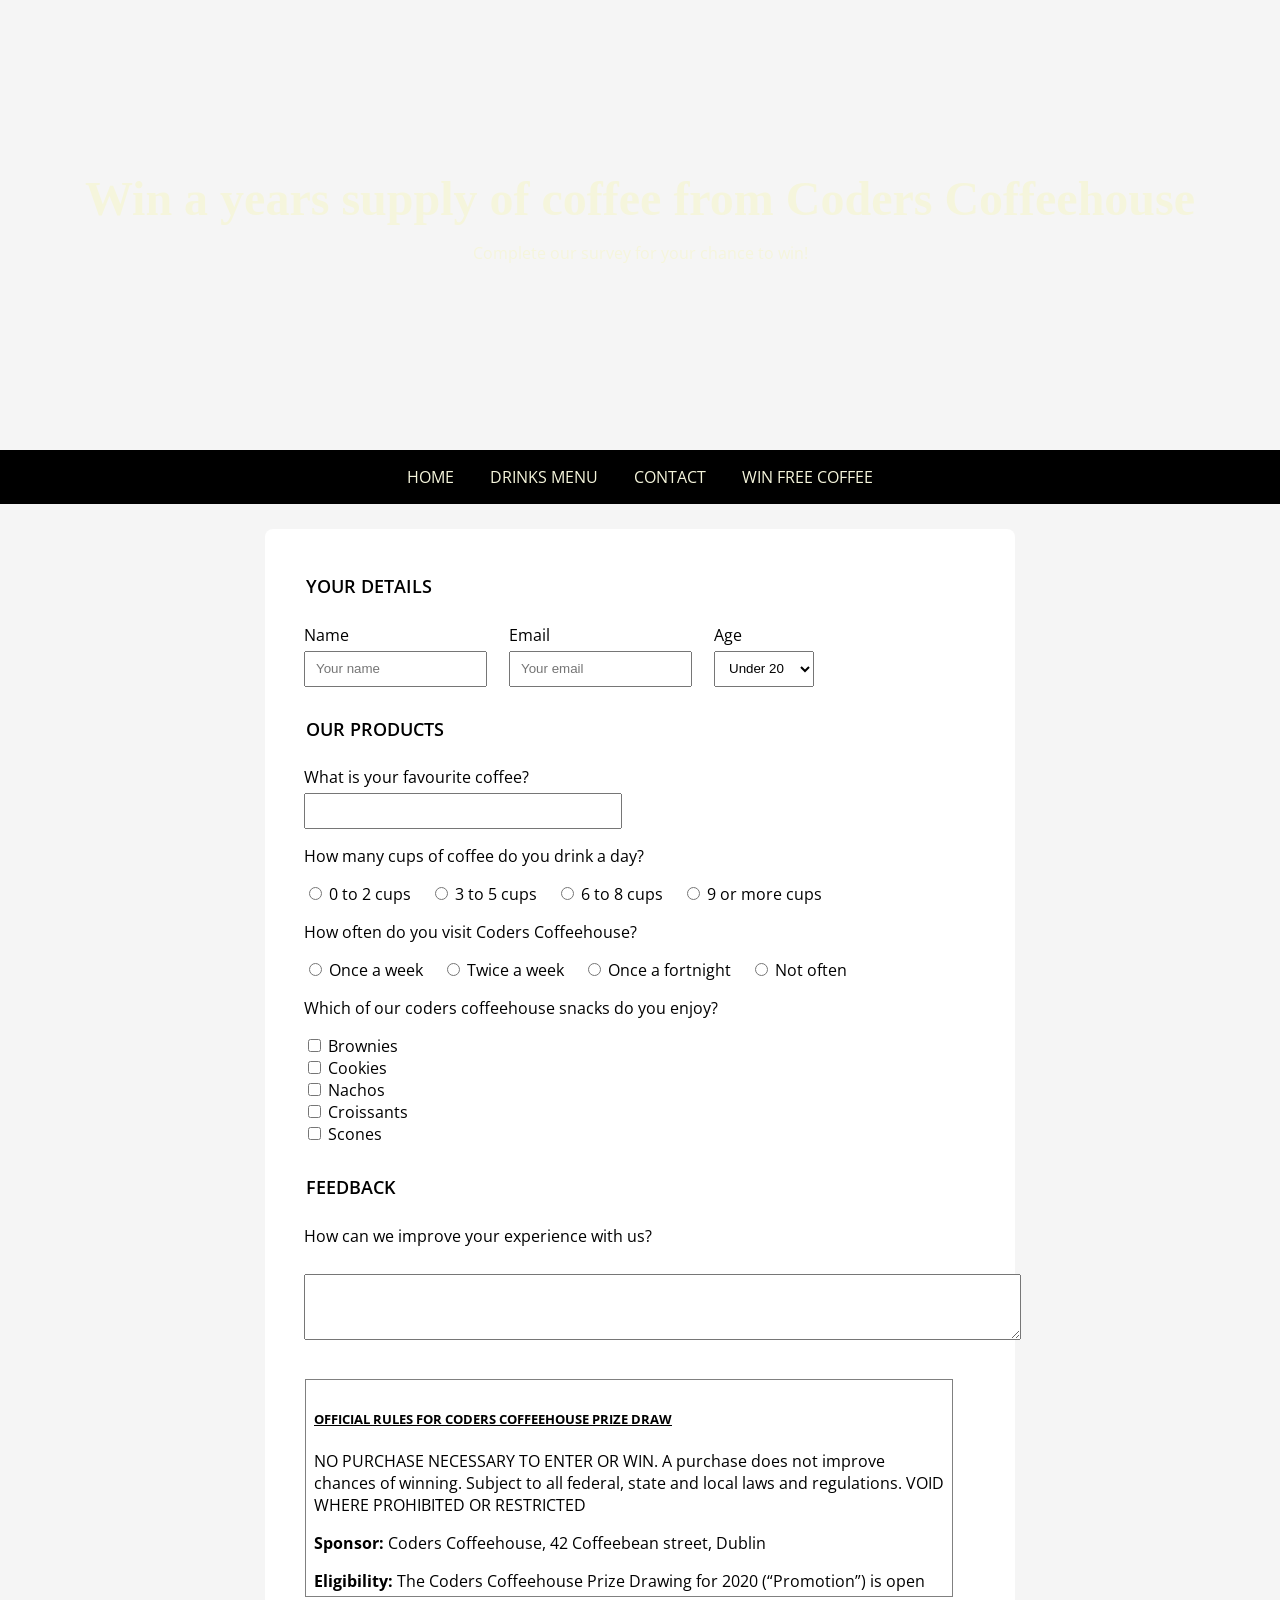
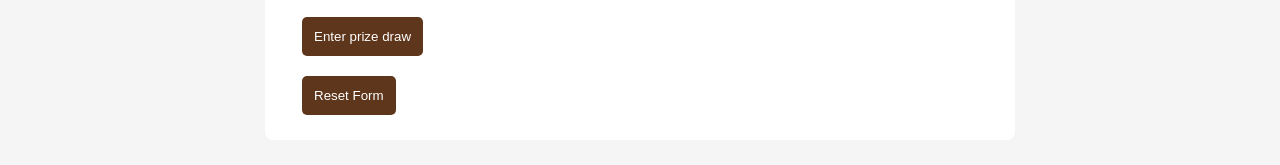
<file: form.html>
<!DOCTYPE html>
<html lang="en-US">

<head>
	<meta charset="UTF-8">
	<meta name="viewport" content="width=device-width, initial-scale=1.0">
	<meta name="description" content="Complete our survey for your chance to win a years supply of coffee from Coders Coffeehouse.">
	<meta name="keywords" content="coffeehouse, coffee, developers cafe, free wifi, dublin">
	<meta name="author" content="Coders Coffeehouse">
	<title>Win a years supply of coffee from Coders Coffeehouse</title>

	<link rel="stylesheet" href="style.css">

</head>

<body>
	<header class="form-page-header page-header text-center flex horizontal-center">
	    <div class="vertical-center">
	        <h1>Win a years supply of coffee from Coders Coffeehouse</h1>
		    <p>Complete our survey for your chance to win!</p>
	    </div>
	</header>
	
	
	
	<nav class="black-background text-center text-uppercase">
		<a href="index.html#home" aria-label="Go to the top of the page">Home</a>
		<a href="index.html#drinks" aria-label="Go to drinks menu section">Drinks Menu</a>
		<a href="index.html#contact" aria-label="Go to contact information section">Contact</a>
		<a href="form.html" aria-label="Fill in our survey for your chance to win free coffee">Win Free Coffee</a>
	</nav>
	
	<form action="https://formdump.codeinstitute.net" method="POST">

    	<fieldset>
    		<legend>Your details</legend>
            <div class="flex gap-20">
                <div>
        			<label for="name-field" class="block-label">Name</label>
        			<input id="name-field" type="text" name="full_name" placeholder="Your name" required>
        		</div>
        		<div>
        			<label for="email-field" class="block-label">Email</label>
        			<input id="email-field" type="email" name="email" placeholder="Your email" required>
        		</div>
                <div>
                    <label for="age" class="block-label">Age</label>
            		<select id="age" name="age" required>
            			<option value="under-20">Under 20</option>
            			<option value="20s">20-29</option>
            			<option value="30s">30-39</option>
            			<option value="40s">40-49</option>
            			<option value="50s">50-59</option>
            			<option value="60+">60+</option>
            		</select>
                </div>
            </div>
    		
    
    	</fieldset>

		
		<fieldset>
			<legend>Our products</legend>
			<div>
				<label for="fav-coffee" class="block-label">What is your favourite coffee?</label>
				<input id="fav-coffee" list="coffees" name="fav-coffee" required>
				<datalist id="coffees">
					<option value="Latte">
					<option value="Americano">
					<option value="Cappuccino">
					<option value="Espresso">
					<option value="Flat-white">
				</datalist>
			</div>

			<p>How many cups of coffee do you drink a day?</p>

			<input id="0-2cups-radio" name="cups-a-day" value="0-2cups" type="radio" required>
			<label for="0-2cups-radio">0 to 2 cups</label>

			<input id="3-5cups-radio" name="cups-a-day" value="3-5cups" type="radio" required>
			<label for="3-5cups-radio">3 to 5 cups</label>

			<input id="6-8cups-radio" name="cups-a-day" value="6-8cups" type="radio" required>
			<label for="6-8cups-radio">6 to 8 cups</label>

			<input id="9plus-cups-radio" name="cups-a-day" value="9plus-cups" type="radio" required>
			<label for="9plus-cups-radio">9 or more cups</label>

			<p>How often do you visit Coders Coffeehouse?</p>

			<input id="once-a-week" name="visit-frequency" value="once-a-week" type="radio" required>
			<label for="once-a-week">Once a week</label>

			<input id="twice-a-week" name="visit-frequency" value="twice-a-week" type="radio" required>
			<label for="twice-a-week">Twice a week</label>

			<input id="once-a-fortnight" name="visit-frequency" value="once-a-fortnight" type="radio" required>
			<label for="once-a-fortnight">Once a fortnight</label>

			<input id="not-often" name="visit-frequency" value="not-often" type="radio" required>
			<label for="not-often">Not often</label>

			<p>Which of our coders coffeehouse snacks do you enjoy?</p>
			<div>
				<input type="checkbox" id="brownies-checkbox" name="brownies">
				<label for="brownies-checkbox">Brownies</label>
			</div>
			<div>
				<input type="checkbox" id="cookies-checkbox" name="cookies">
				<label for="cookies-checkbox">Cookies</label>
			</div>
			<div>
				<input type="checkbox" id="nachos-checkbox" name="nachos">
				<label for="nachos-checkbox">Nachos</label>
			</div>
			<div>
				<input type="checkbox" id="croissants-checkbox" name="croissants">
				<label for="croissants-checkbox">Croissants</label>
			</div>
			<div>
				<input type="checkbox" id="scones-checkbox" name="scones">
				<label for="scones-checkbox">Scones</label>
			</div>	
		</fieldset>

		<fieldset>
			<legend>Feedback</legend>
			<label for="feedback" class="block-label">How can we improve your experience with us?</label>
			<br>
			<textarea id="feedback" rows="4" cols="87" name="feedback"></textarea>
		</fieldset>
        <div id="terms">
            <h5 class="underline">OFFICIAL RULES FOR CODERS COFFEEHOUSE PRIZE DRAW</h5>
            <p>NO PURCHASE NECESSARY TO ENTER OR WIN. A purchase does not improve chances
                of winning. Subject to all federal, state and local laws and regulations. VOID WHERE
                PROHIBITED OR RESTRICTED</p>
            <p><span class="bold">Sponsor: </span>Coders Coffeehouse, 42 Coffeebean street, Dublin</p>

            <p><span class="bold">Eligibility: </span>
                The Coders Coffeehouse Prize Drawing for 2020 (“Promotion”) is open to all individuals who (i) are 21
                years of age or older at the
                time of entry, excluding of Sponsor and its
                parents, subsidiaries, affiliated companies and agents, and their immediate families or those
                living in the same household, are not eligible to enter.</p>

            <p><span class="bold">Promotion Period: </span>
                Entrants may participate in the Promotion between 00:01am GMT on
                January 1, 2020 through 23:01AM GMT on December 31, 2020 (“Promotion Period”). Sponsor's
                server is the official clock for this Promotion.
            </p>

            <p><span class="bold">Release: </span>
                BY ENTERING THE PROMOTION, ENTRANTS RELEASE AND HOLD HARMLESS
                SPONSOR AND ITS PARENTS, SUBSIDIARIES, AND AFFILIATED COMPANIES, AND
                EACH OF THEIR DIRECTORS, OFFICERS, EMPLOYEES, REPRESENTATIVES,
                VENDORS, PARTNERS AND AGENTS, FROM ANY AND ALL LIABILITY WHATSOEVER,
                AND WAIVE ANY AND ALL CAUSES OF ACTION, FOR OR RELATED TO ANY CLAIMS,
                COSTS, INJURIES, LOSSES, LIABILITIES, OR DAMAGES OF ANY KIND (INCLUDING,
                WITHOUT LIMITATION, PERSONAL INJURY, DEATH, DAMAGE TO OR DESTRUCTION OF
                PROPERTY, RIGHTS OF PUBLICITY OR PRIVACY, DEFAMATION OR PORTRAYAL IN A
                FALSE LIGHT) ARISING OUT OF OR IN CONNECTION WITH THE PROMOTION OR THE
                ACCEPTANCE, POSSESSION, OR USE OF THE PRIZE, WHETHER UNDER A THEORY OF
                CONTRACT, WARRANTY, TORT (INCLUDING, WITHOUT LIMITATION, NEGLIGENCE,
                WHETHER ACTIVE, PASSIVE, OR IMPUTED), STRICT LIABILITY, PRODUCT LIABILITY,
                CONTRIBUTION, OR ANY OTHER THEORY, TO THE EXTENT PERMITTED BY LAW.
            </p>

            <p><span class="bold">Winner Notification and Acceptance: </span>
                The potential winners will be notified on or about
                January 2nd 2021, via email. Winner may waive the right to receive the prize. The prize is nonassignable
                and non-transferable. Cash will not be awarded in lieu of the prize, but Sponsor
                reserves the right to substitute a prize of equal or greater value due to unavailability. The winner
                is solely responsible for reporting and payment of any federal, state and local taxes and for
                compliance with all laws associated with the use of the prize. The winner may be asked to
                execute and return to Sponsor an affidavit of eligibility and a liability release (except where
                prohibited by law) within fourteen (14) days of attempted notification. Non-compliance within
                that time period or failure to comply with any term or condition of these Official Rules may, at
                the sole discretion of Sponsor, result in a winner's disqualification and the selection of an
                alternate winner. Return of any prize/prize notification as undeliverable will result in
                disqualification and an alternate winner will be selected. All decisions of Sponsor are final and
                binding.
            </p>

            <p><span class="bold">Rules: </span>
                By entering the Promotion, entrant agrees to abide by the terms and conditions of these
                Official Rules, which are final on all matters pertaining to the Promotion, and warrants that
                he/she is eligible to participate in the Promotion. Submission of entry constitutes entrant’s
                consent for Sponsor to use entrant’s email address for purposes of marketing and promotion of
                Sponsor’s products and services.
            </p>
        </div>

		<input type="submit" class="block-label" value="Enter prize draw">
		<input type="reset" value="Reset Form">

	</form>
	
</body>

</html>
</file>
<file: style.css>
@import url('https://fonts.googleapis.com/css?family=Merienda+One|Open+Sans&display=swap');

body {
	font-family: 'Open Sans', Arial, sans-serif;
	margin: 0;
	background-color: whitesmoke;
}

h1,h2,h3 {
	font-family: 'Merienda One', 'Brush Script MT', cursive;
}

h1 {
	font-size: 3rem;
	margin: 0;
}

h2 {
	font-size: xx-large;
}

header {
	color: beige;
}

header > p {
	color: white;
}

header {
	background-color: black;
}

#drinks {
	padding: 1rem 0;
	margin-bottom: 80px;
	background: url('https://codeinstitute.s3-eu-west-1.amazonaws.com/CSSEssentials/coffee-beans.jpg') center center / cover no-repeat fixed;
}

.text-white {
	color: #FFFFFF;
}

.black-background {
    background-color: black;
}

#home {
    background-image: url('https://codeinstitute.s3-eu-west-1.amazonaws.com/CSSEssentials/coffeehouse.jpg');
}

.page-header {
	height: 50vh;
	background: center 75% / cover no-repeat;
}

.form-page-header {
	background-image: url('https://codeinstitute.s3-eu-west-1.amazonaws.com/CSSEssentials/table.jpg')
}

.text-center {
    text-align: center;
}

.text-right {
    text-align: right;
}

strong {
	font-size: 1.3rem;
}

.text-uppercase {
    text-transform: uppercase;
}

.underline {
	text-decoration: underline;
}

nav {
	padding: 1rem;
}

nav > a {
	text-decoration: none;
	color: beige;
	margin: 1rem;
}

nav > a:hover {
	color: silver;
}

.bold {
	font-weight: bold;
}

small {
	font-style: italic;
}

img {
	border-radius: 8px;
	width: 96%;
	margin: 2%;
}

#coffee-box {
	background-color: brown;
    position: relative;
    left: 70px;
    top: -15px;
}

#tea-box {
	background-color: #6f4e37;
	position: relative;
	z-index: 1;
}

#cold-drinks-box {
	background-color: chocolate;
    position: relative;
    right: 70px;
    top: -15px;
}

.one-third-width-column {
    width: 33.33%;
}

.two-thirds-width-column {
    width: 66.66%;
}

.reasons-box {
	padding: 10px 5px 25px 5px;
	border-radius: 8px;
	width: 100%;
	margin: 2%;
	background-color: chocolate;
    position: relative;
    left: 20%;
    top: 30px;
}

.drinks-box {
	width: 33%;
	margin: 1rem 0;
	display: inline-block;
}

/* padding to allow for fixed footer */
#contact {
    margin-bottom: 50px;
}

.contact-boxes-container {
    height: 270px;
}

.contact-box {
    flex: 0 250px;
    height: 250px;
}

th,
td {
    border-bottom: 1px solid black;
}

ul {
	padding: 0;
	list-style-type: none;
}
ol {
	padding: 0;
	list-style-type: none;
}

#reasons li {
    margin-top: 5%;
}

a:hover {
	text-decoration: none;
	color: chocolate;
}

footer {
	background-color: #6f4e37;
	padding: 1em;
	text-align: center;
    width: 100%;
    position: fixed;
    bottom: 0;
    right: 0;
	z-index: 3;
}

footer > span {
	color: silver;
}

footer > a {
	color: beige;
	text-decoration: none;
	padding: 0 15px;
	font-size: 0.8rem;
}

footer > p {
	color: silver;
}

fieldset {
	border: none;
	margin-top: 20px;
}

input[type=submit] {
	margin-top: 20px;
	margin-left: 0.75rem;
	padding: 0.75rem;
	background-color: #5e361b;
	color: white;
	border: none;
	border-radius: 5px;
}

input[type=reset] {
	margin-top: 20px;
	margin-left: 0.75rem;
	padding: 0.75rem;
	background-color: #5e361b;
	color: white;
	border: none;
	border-radius: 5px;
}

input[type=text],
input[type=email],
input[list=coffees] {
    height: 30px;
    width: 90%;
    padding-left: 10px;
	margin: 0 auto;
}

/* overrides css above */
input[list=coffees] {
    width: 45%;
}

select {
    height: 36px;
    width: 100px;
    padding-left: 10px;
}

form {
	width: 700px;
	padding: 25px;
	border-radius: 8px;
	margin: 25px auto;
	background-color: white;
}

.block-label {
	display: block;
}

legend {
	font-size: large;
	font-weight: 600;
	text-transform: uppercase;
	margin: 20px 0 10px 0;
}

label {
    margin: 10px 15px 5px 0;
}

.checkboxes-box div {
    margin-top: 15px;
}

#reasons li {
    margin-top: 5%;
}

#terms {
    height: 200px;
    width: 90%;
    padding: 0.5rem;
    margin: 1.5rem 0 0 15px;
    border: 1px solid grey;
    overflow: scroll;
}

/* map */
#map-wrapper {

    height: 300px;
    margin-bottom: 108px;
}

#map {
    height: 100%;
    width: 100%;
    border: none;
}

/* FLEXBOX CLASSES */

.flex {
    display: flex;
}

.horizontal-center {
    justify-content: center;
}

.vertical-center {
    align-self: center;
}

.vertical-bottom {
    align-self: flex-end;
}

.last {
    order: 1;
}

.gap-20 {
    gap: 20px;
}
</file>
